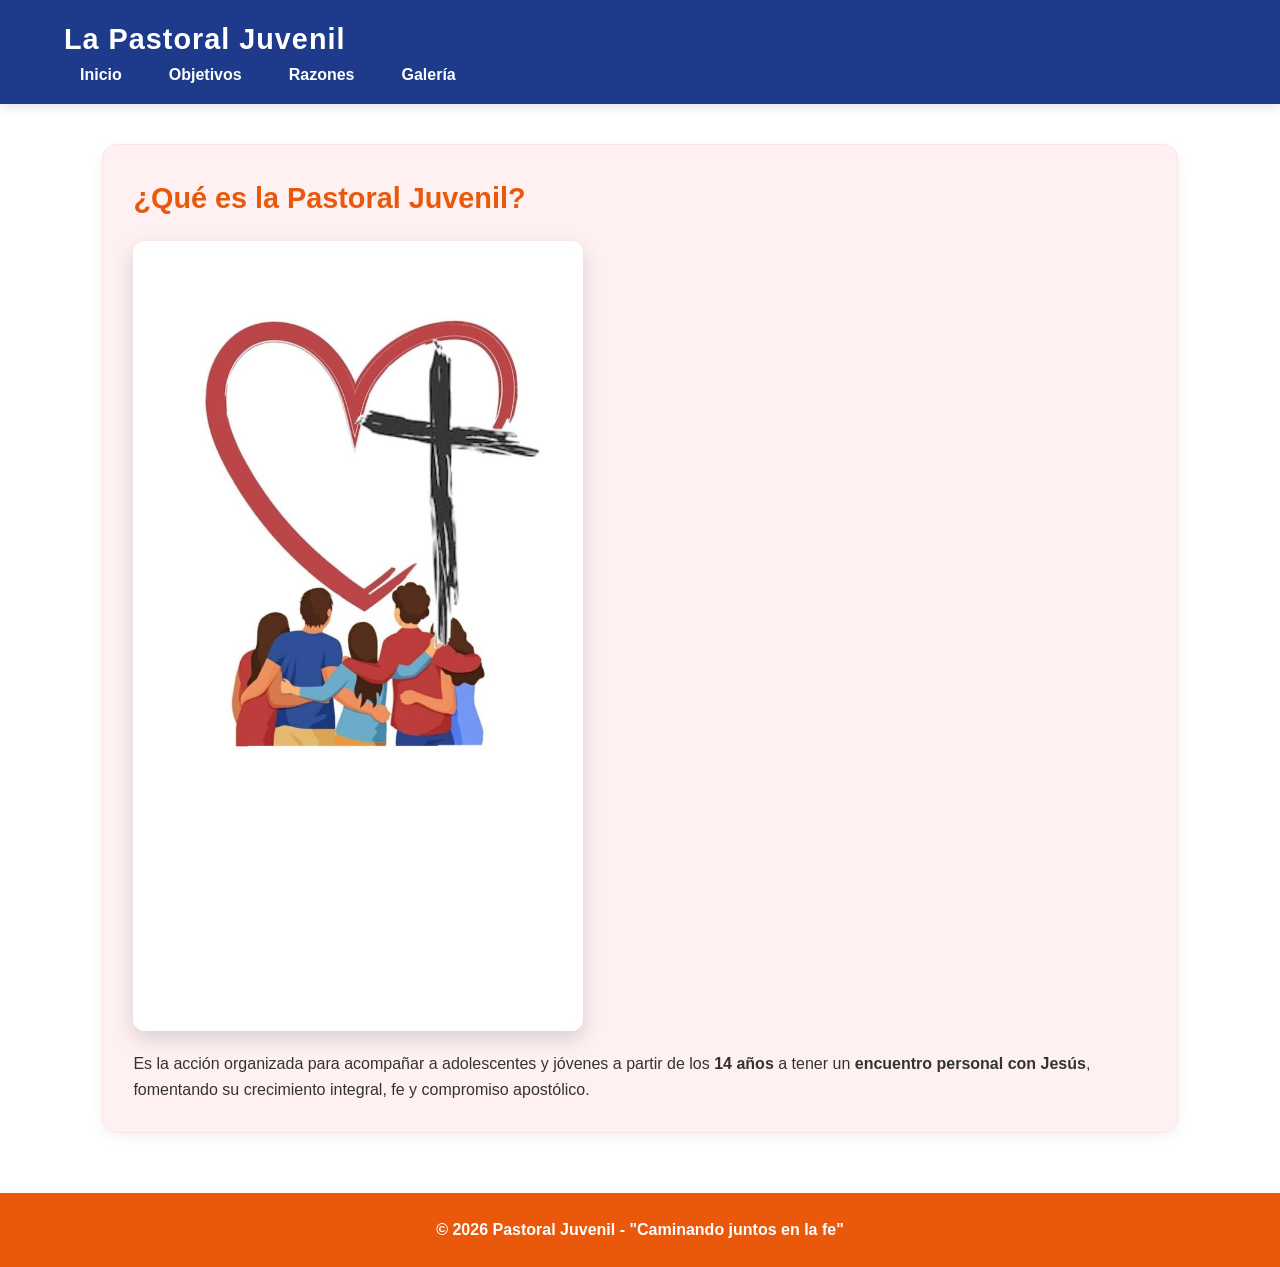
<file: index.html>
<!DOCTYPE html>
<html lang="es">
<head>
    <meta charset="UTF-8">
    <meta name="viewport" content="width=device-width, initial-scale=1.0">
    <title>La Pastoral Juvenil</title>
    <link rel="stylesheet" href="estilos.css">
</head>
<body>

<header>
    <div class="contenedor">
        <h1>La Pastoral Juvenil</h1>
        <nav>
            <ul>
                <li><a href="index.html">Inicio</a></li>
                <li><a href="Informacion.html">Objetivos</a></li>
                <li><a href="razones.html">Razones</a></li>
                <li><a href="Galeria.html">Galería</a></li>
            
            </ul>
        </nav>
    </div>
</header>

<main class="contenedor">
    <section class="presentacion">
        <h2>¿Qué es la Pastoral Juvenil?</h2>
        <div class="contenido-principal">
            <img src="pastoral.jpeg" alt="Jóvenes compartiendo en comunidad" class="imagen-destacada">
            <p>Es la acción organizada para acompañar a adolescentes y jóvenes a partir de los <strong>14 años</strong> a tener un <strong>encuentro personal con Jesús</strong>, fomentando su crecimiento integral, fe y compromiso apostólico.</p>
        </div>
    </section>
</main>

<footer>
    <p>&copy; 2026 Pastoral Juvenil - "Caminando juntos en la fe"</p>
</footer>

</body>
</html>
</file>
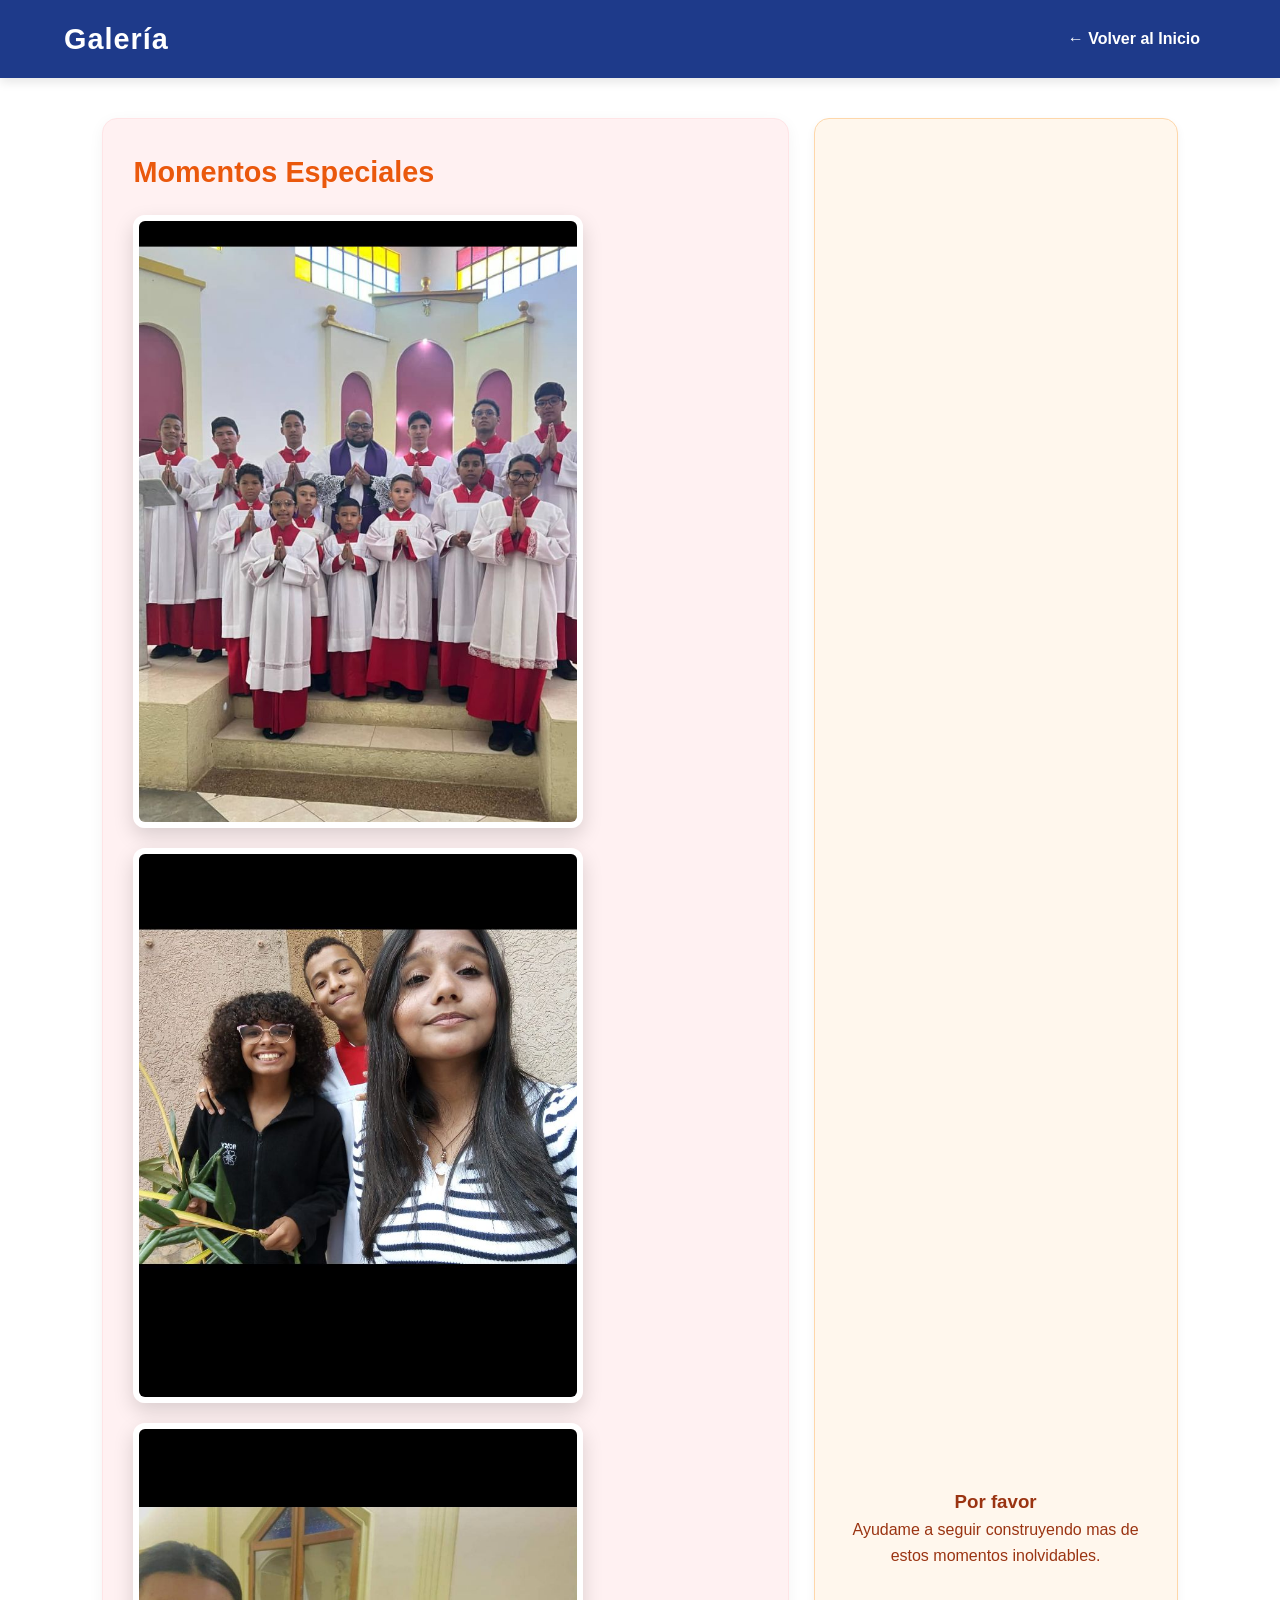
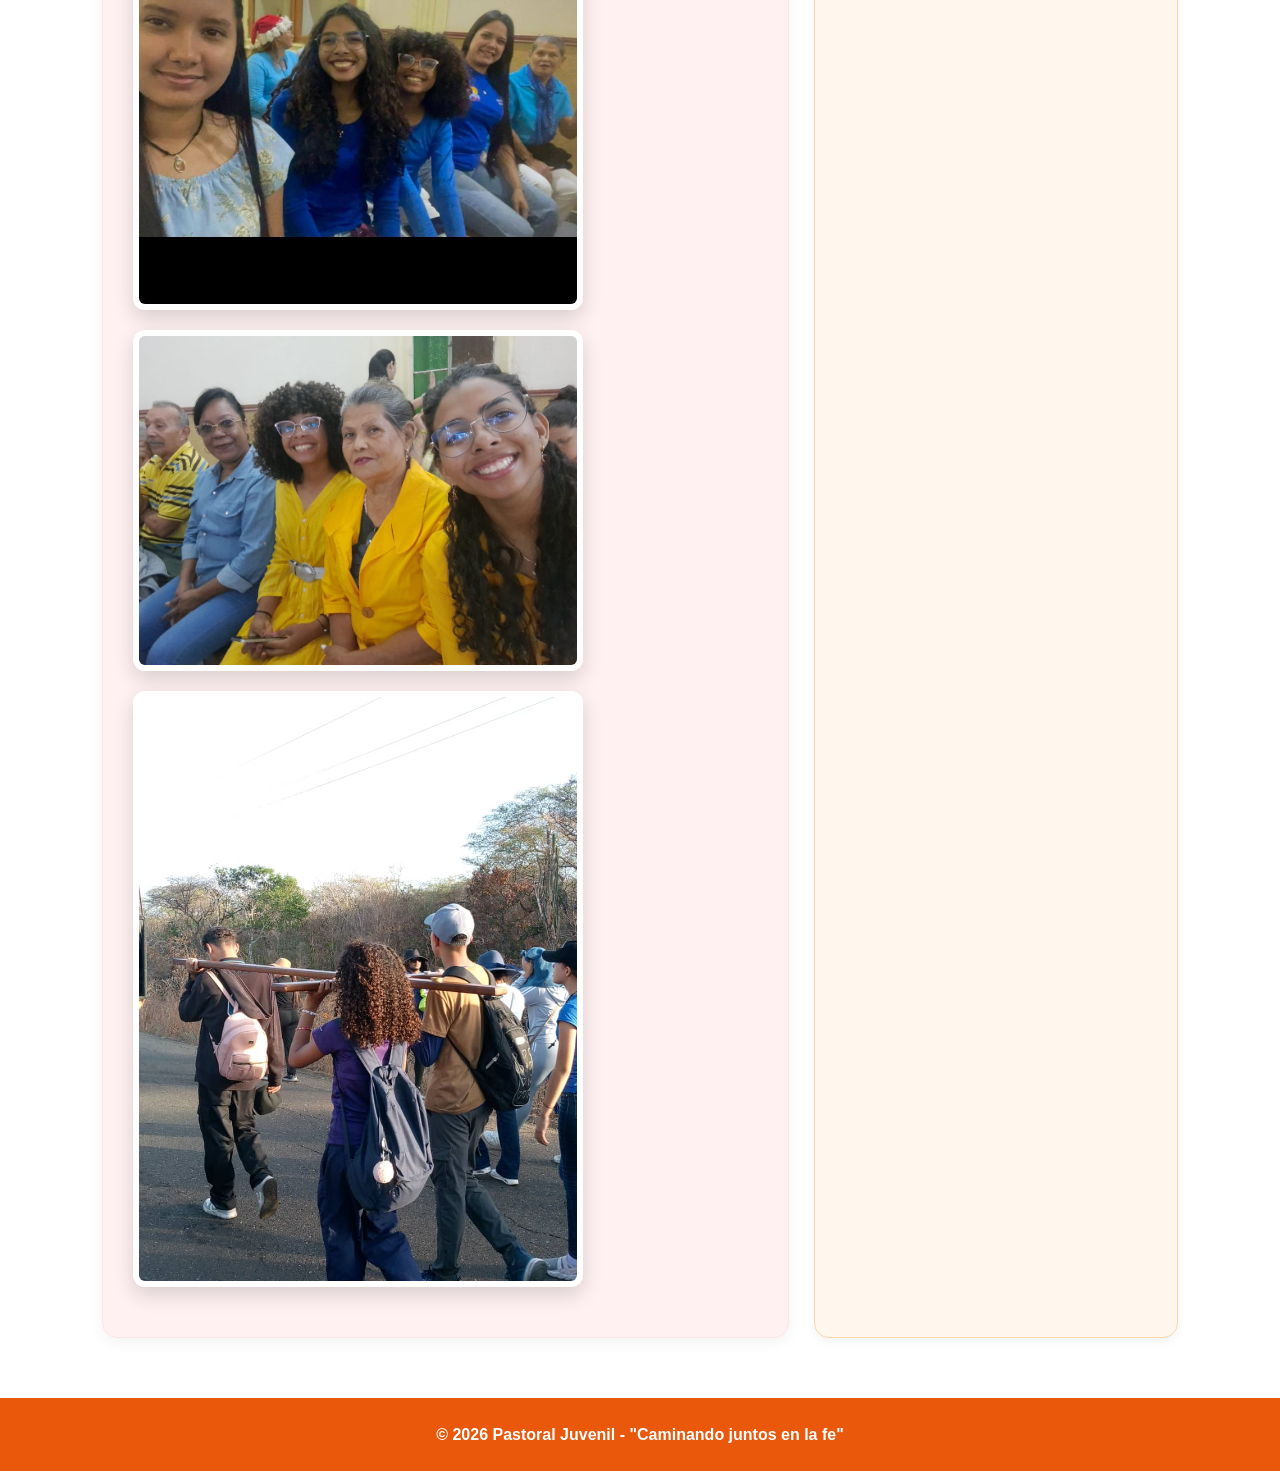
<file: Galeria.html>
<!DOCTYPE html>
<html lang="es">
<head>
    <meta charset="UTF-8">
    <meta name="viewport" content="width=device-width, initial-scale=1.0">
    <title>Galería - La Pastoral Juvenil</title>
    <link rel="stylesheet" href="estilos.css">
</head>
<body>

<header>
    <h1>Galería</h1>
    <nav>
        <ul>
            <li><a href="index.html">← Volver al Inicio</a></li>
        </ul>
    </nav>
</header>

<main>
    <section class="contenedor-galeria">
        <h2>Momentos Especiales</h2>
        <div class="galeria-grid">
            <img src="ImU.jpeg" alt="Momento 1">
            <img src="ImD.jpeg" alt="Momento 2">
            <img src="ImT.jpeg" alt="Momento 3">
             <img src="ImC.jpeg" alt="Momento 4">
              <img src="ImCin.jpeg" alt="Momento 5">
            </div>
    </section>

    <aside>
        <h3>Por favor</h3>
        <p>Ayudame a seguir construyendo mas de estos momentos inolvidables.</p>

    </aside>
</main>

<footer>
    <p>&copy; 2026 Pastoral Juvenil - "Caminando juntos en la fe"</p>
</footer>

</body>
</html>
</file>
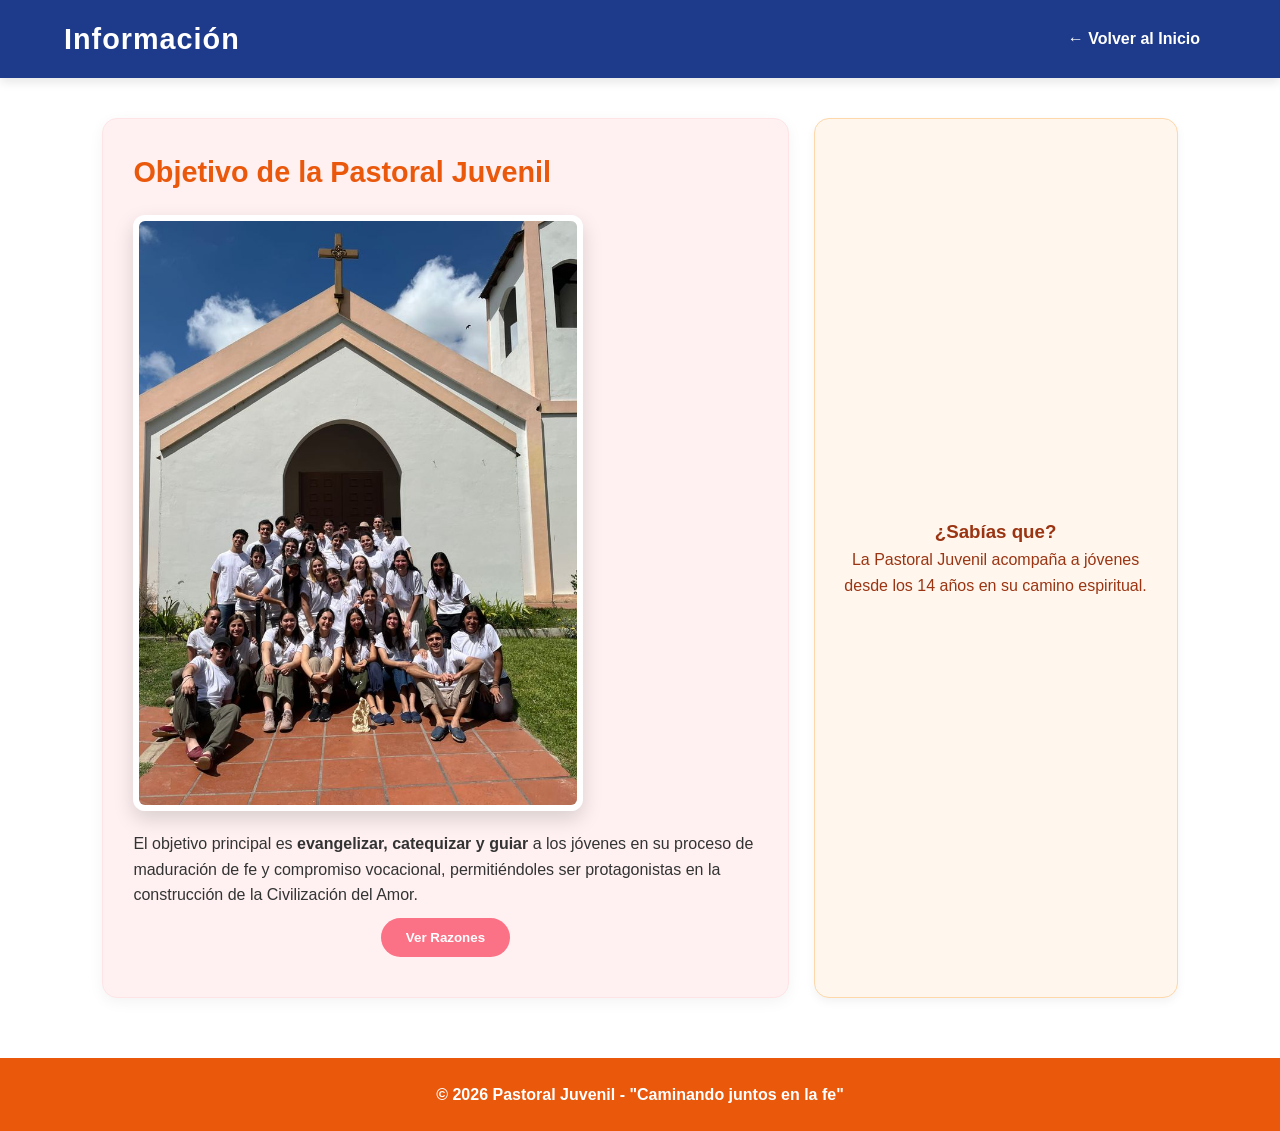
<file: Informacion.html>
<!DOCTYPE html>
<html lang="es">
<head>
    <meta charset="UTF-8">
    <meta name="viewport" content="width=device-width, initial-scale=1.0">
    <title>Información - La Pastoral Juvenil</title>
    <link rel="stylesheet" href="estilos.css">
</head>
<body>

<header>
    <h1>Información</h1>
    <nav>
        <ul>
            <li><a href="index.html">← Volver al Inicio</a></li>
        </ul>
    </nav>
</header>

<main>
    <section>
        <h2>Objetivo de la Pastoral Juvenil</h2>
        
        <img src="objetivo.jpeg" alt="Objetivo Pastoral">
        
        <p>El objetivo principal es <strong>evangelizar, catequizar y guiar</strong> a los jóvenes en su proceso de maduración de fe y compromiso vocacional, permitiéndoles ser protagonistas en la construcción de la Civilización del Amor.</p>
        
        <button onclick="location.href='razones.html'">Ver Razones</button>
    </section>

    <aside>
        <h3>¿Sabías que?</h3>
        <p>La Pastoral Juvenil acompaña a jóvenes desde los 14 años en su camino espiritual.</p>
    </aside>
</main>

<footer>
    <p>&copy; 2026 Pastoral Juvenil - "Caminando juntos en la fe"</p>
</footer>

</body>
</html>
</file>
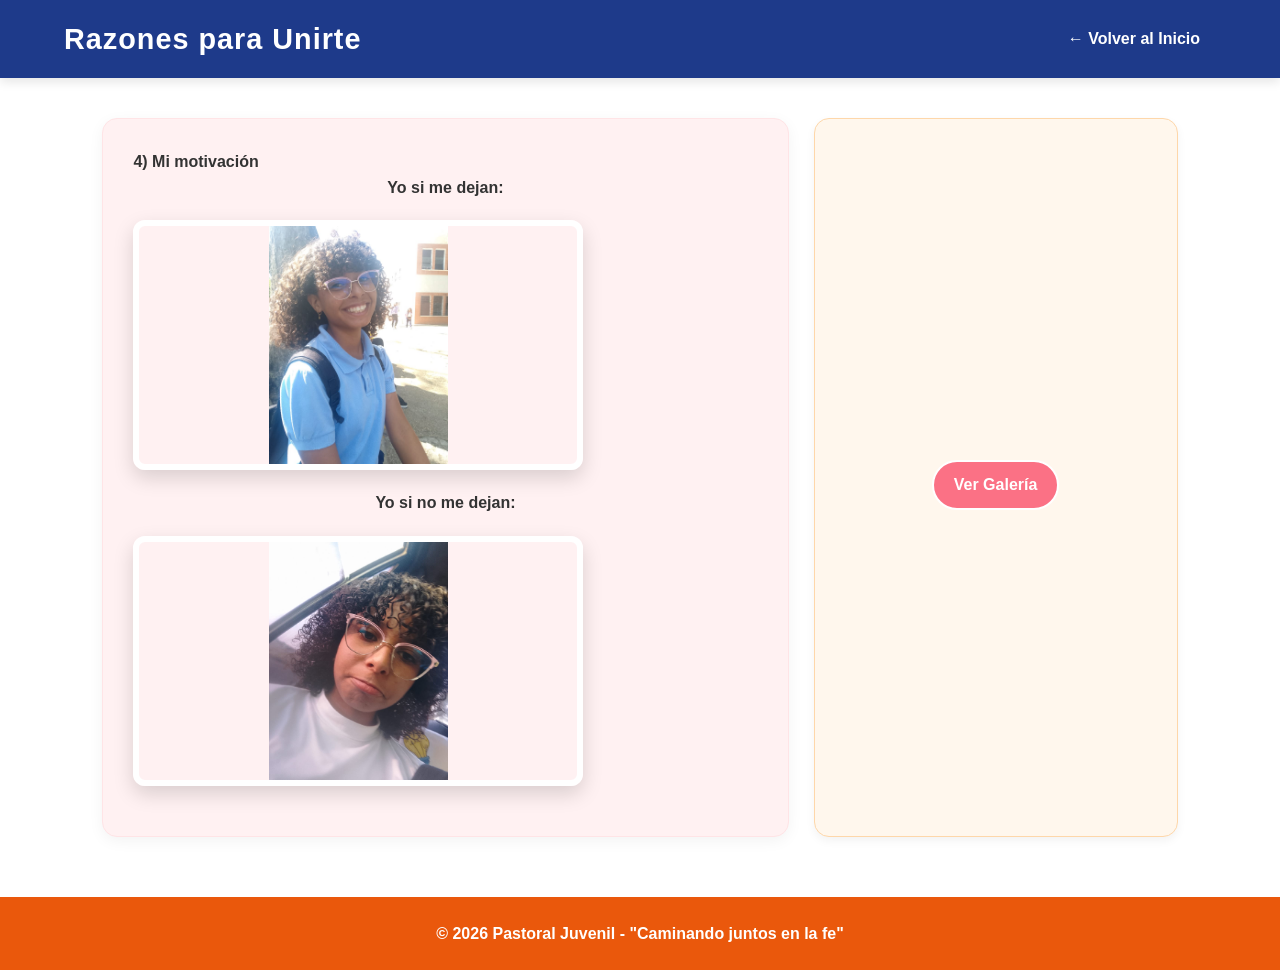
<file: Motivacion.html>
<!DOCTYPE html>
<html lang="es">
<head>
    <meta charset="UTF-8">
    <meta name="viewport" content="width=device-width, initial-scale=1.0">
    <title>Razones - La Pastoral Juvenil</title>
    <link rel="stylesheet" href="estilos.css">
</head>
<body>

<header>
    <h1>Razones para Unirte</h1>
    <nav>
        <ul>
            <li><a href="index.html">← Volver al Inicio</a></li>
        </ul>
    </nav>
</header>

<main>
   
    <section class="peticion-especial"> 
        <h4>4) Mi motivación</h4>
        <div style="text-align: center;">
            <p><strong>Yo si me dejan:</strong></p>
            <img src="feliz.jpeg" alt="Feliz" style="max-height: 250px;">
            
            <p><strong>Yo si no me dejan:</strong></p>
            <img src="triste.jpeg" alt="Triste" style="max-height: 250px;">
        </div>
    </section>

    <aside>
       <a href="Galeria.html" class="btn-lateral">Ver Galería</a>
    </aside>
</main>

<footer>
    <p>&copy; 2026 Pastoral Juvenil - "Caminando juntos en la fe"</p>
</footer>

</body>
</html>
</file>
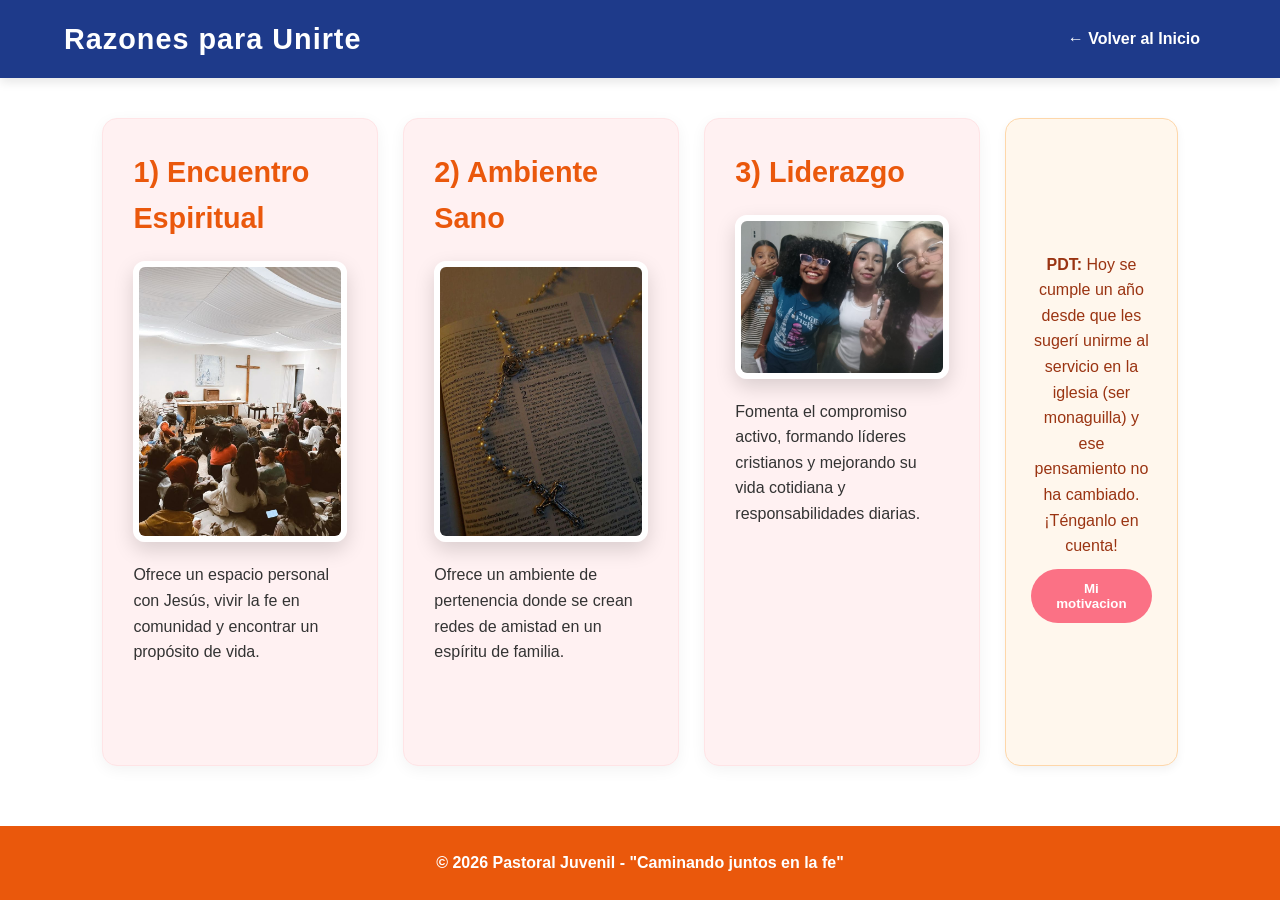
<file: razones.html>
<!DOCTYPE html>
<html lang="es">
<head>
    <meta charset="UTF-8">
    <meta name="viewport" content="width=device-width, initial-scale=1.0">
    <title>Razones - La Pastoral Juvenil</title>
    <link rel="stylesheet" href="estilos.css">
</head>
<body>

<header>
    <h1>Razones para Unirte</h1>
    <nav>
        <ul>
            <li><a href="index.html">← Volver al Inicio</a></li>
        </ul>
    </nav>
</header>

<main>
    <section>
        <h2>1) Encuentro Espiritual</h2>
        <img src="Im1.jpeg" alt="Encuentro Espiritual">
         <p>Ofrece un espacio personal con Jesús, vivir la fe en comunidad y encontrar un propósito de vida.</p>
    </section>

    <section>
        <h2>2) Ambiente Sano</h2>
        <img src="Im2.jpeg" alt="Amistades Sanas">
        <p>Ofrece un ambiente de pertenencia donde se crean redes de amistad en un espíritu de familia.</p>
    </section>

    <section>
        <h2>3) Liderazgo</h2>
        <img src="Im3.jpeg" alt="Liderazgo Juvenil">
        <p>Fomenta el compromiso activo, formando líderes cristianos y mejorando su vida cotidiana y responsabilidades diarias.</p>
    </section>

    <aside>
         <p><strong>PDT:</strong> Hoy se cumple un año desde que les sugerí unirme al servicio en la iglesia (ser monaguilla) y ese pensamiento no ha cambiado. ¡Ténganlo en cuenta!</p>
        <button onclick="location.href='Motivacion.html'">Mi motivacion</button>
    </aside>
</main>

<footer>
    <p>&copy; 2026 Pastoral Juvenil - "Caminando juntos en la fe"</p>
</footer>

</body>
</html>
</file>
<file: estilos.css>
/* =========================================
   1. RESET Y CONFIGURACIÓN BASE
   ========================================= */
* {
    margin: 0;
    padding: 0;
    box-sizing: border-box;
}

body {
    line-height: 1.6;
    display: flex;
    flex-direction: column;
    min-height: 100vh;
    font-family: 'Segoe UI', Tahoma, Geneva, Verdana, sans-serif;
    background-color: #ffffff; /* Fondo blanco limpio */
    color: #333;
}

/* =========================================
   2. HEADER (AZUL PROFESIONAL)
   ========================================= */
header {
    background: #1e3a8a; /* Azul institucional */
    color: white;
    padding: 1rem 5%;
    display: flex;
    justify-content: space-between;
    align-items: center;
    flex-wrap: wrap;
    box-shadow: 0 4px 10px rgba(0,0,0,0.1);
}

header h1 {
    font-size: 1.8rem;
    letter-spacing: 1px;
}

/* NAVEGACIÓN */
nav ul {
    list-style: none;
    display: flex;
    gap: 15px;
}

nav ul li a {
    text-decoration: none;
    color: white;
    font-weight: bold;
    padding: 8px 16px;
    border-radius: 8px;
    transition: background 0.3s ease;
}

nav ul li a:hover {
    background-color: rgba(255, 255, 255, 0.2);
}

/* =========================================
   3. ESTRUCTURA PRINCIPAL (MAIN)
   ========================================= */
main {
    display: flex;
    flex: 1;
    gap: 25px;
    padding: 20px;
    flex-direction: column; /* Por defecto para móvil */
}

/* SECCIÓN DE CONTENIDO (ROSADO SUAVE) */
section {
    flex: 2;
    background-color: #fff1f2; /* Rosado muy claro */
    color: #333;
    padding: 30px;
    border-radius: 15px;
    box-shadow: 0 4px 15px rgba(0,0,0,0.05);
    border: 1px solid #ffe4e6;
}

/* ASIDE - LATERAL (NARANJA CLARO) */
aside {
    flex: 1;
    background-color: #fff7ed; /* Naranja crema */
    color: #9a3412;
    padding: 25px;
    border-radius: 15px;
    border: 1px solid #fed7aa;
    box-shadow: 0 4px 10px rgba(0,0,0,0.05);
}

/* =========================================
   4. ELEMENTOS VISUALES (TÍTULOS, IMÁGENES, BOTONES)
   ========================================= */
h2 {
    color: #ea580c; /* Títulos en Naranja */
    margin-bottom: 20px;
    font-size: 1.8rem;
    text-align: center;
}

/* AJUSTE DE IMAGEN (No "tan larga") */
img {
    width: 100%;
    max-width: 450px;      /* Ancho máximo controlado */
    height: auto;
    max-height: none;     /* Altura máxima para que no sea "larga" */
    object-fit: contain;     /* Recorta el exceso sin deformar */
    display: block;
    margin: 20px auto;
    border-radius: 12px;
    border: 6px solid #ffffff; /* Marco blanco */
    box-shadow: 0 8px 20px rgba(0,0,0,0.15);
    transition: transform 0.3s ease;
}

img:hover {
    transform: scale(1.03);
}

/* BOTONES (ROSADO FUERTE) */
button {
    background-color: #fb7185;
    color: white;
    border: none;
    padding: 12px 25px;
    border-radius: 30px;
    cursor: pointer;
    font-weight: bold;
    display: block;
    margin: 10px auto;
    transition: all 0.3s ease;
}

button:hover {
    background-color: #f43f5e;
    transform: translateY(-2px);
    box-shadow: 0 5px 15px rgba(244, 63, 94, 0.4);
}

/* =========================================
   5. PIE DE PÁGINA (NARANJA FUERTE)
   ========================================= */
footer {
    background-color: #ea580c;
    color: white;
    text-align: center;
    padding: 1.5rem;
    margin-top: 20px;
    font-weight: bold;
}

/* =========================================
   6. RESPONSIVE DESIGN (ADAPTACIÓN)
   ========================================= */

/* Móviles */
@media (max-width: 600px) {
    header {
        justify-content: center;
        text-align: center;
    }
    nav ul {
        flex-direction: column;
        gap: 5px;
        margin-top: 15px;
    }
}

/* Computadoras */
@media (min-width: 768px) {
    main {
        flex-direction: row; /* Pone el aside al lado de la sección */
        padding: 40px 8%;
    }
    
    h2 {
        text-align: left;
    }
    
    img {
        margin: 20px 0; /* Imagen alineada a la izquierda en PC */
    }
}
.btn-lateral {
    display: inline-block;
    margin-top: 15px;
    padding: 10px 20px;
    background-color: #fb7185; /* Rosado que pediste */
    color: white;
    text-decoration: none;
    font-weight: bold;
    border-radius: 25px;
    text-align: center;
    transition: all 0.3s ease;
    border: 2px solid white;
}

.btn-lateral:hover {
    background-color: #ea580c; /* Cambia a naranja al pasar el mouse */
    transform: scale(1.05);
    box-shadow: 0 4px 10px rgba(0,0,0,0.2);
}

/* Aseguramos que el Aside tenga buen espacio */
aside {
    display: flex;
    flex-direction: column;
    align-items: center;
    justify-content: center;
    text-align: center;
}
</file>
